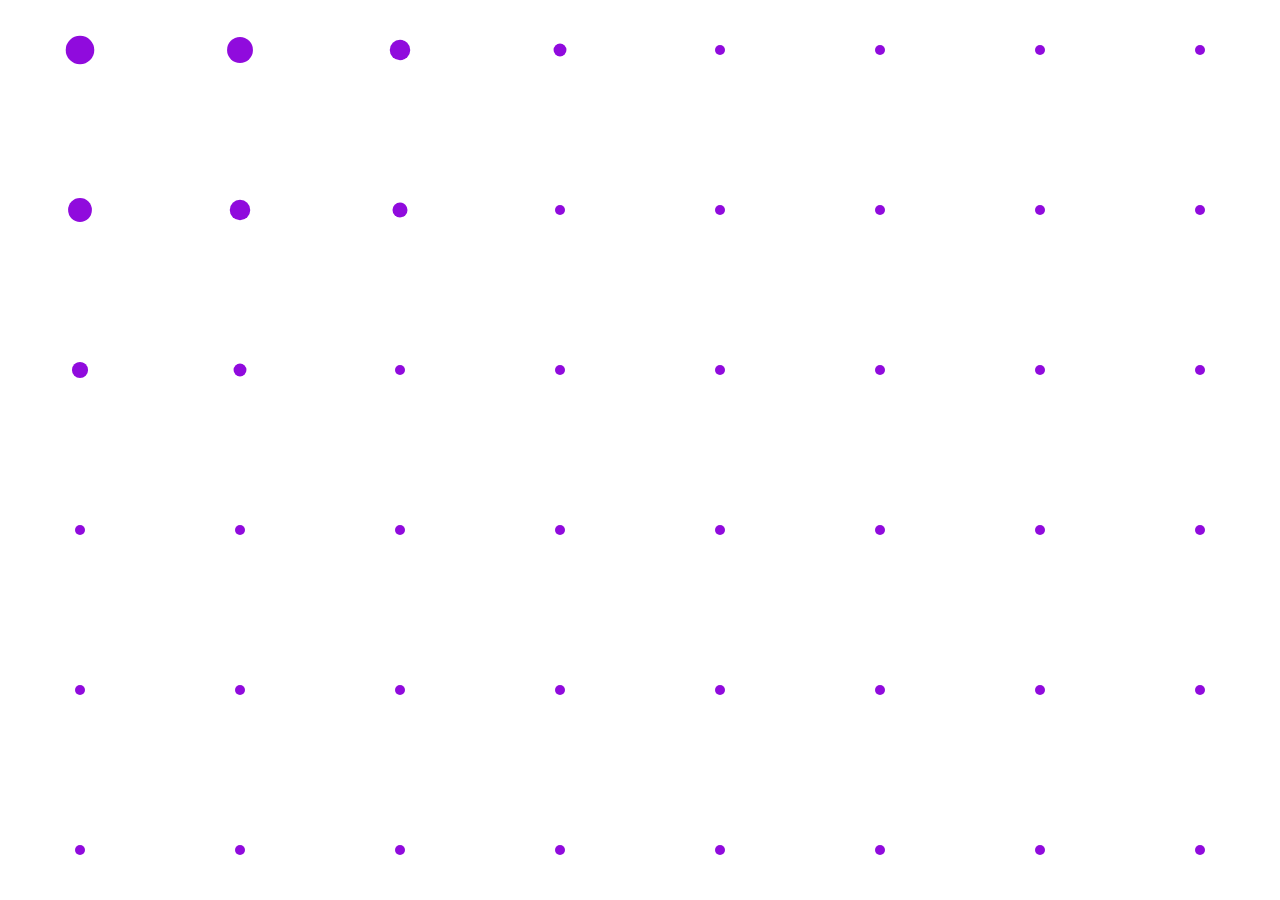
<file: index.html>
<!DOCTYPE html>
<html>
<head>
  <title>NIGALTIYA</title>
  <meta name="viewport" content="width=device-width,intial-scale=1.0,shrink-to-fir=no">
 <meta charset="utf-8">
 <meta name="theme-color" content="#0000f1cc">
  <link rel="stylesheet" type="text/css" href="css/main.css">
  <link href="bootstrap/css/bootstrap.css" rel="stylesheet">
  </style>
</head>
<body>

<div class="stagger-visualizer"></div>
 <img class="item" src="vector/ic_logo.svg">
 <script type="text/javascript" src="lib/anime.min.js"></script>
<script type="text/javascript" src="js/main.js"></script>
  <script src="bootstrap/js/bootstrap.bundle.js"></script>
</script>
</body>
</html>
</file>
<file: css/main.css>
:root {
      font-size: 20px;
    }

    body {
      display: flex;
      flex-wrap: wrap;
      justify-content: space-around;
      align-items: center;
      background-color: #FFF;
    }

    .stagger-visualizer {
      display: flex;
      flex-wrap: wrap;
      justify-content: center;
      align-items: center;
      padding-top: 10px;
      width:400px;
      height:200px;
      background-color: white;
      transform: scale(5,5);
      z-index:3;
    }

    .stagger-visualizer div {
      /*position: absolute;*/
      width: .1rem;
      height: .1rem;
      margin: 15px;
      z-index: 2;
      border: 1px solid #900bddf6;
      border-radius: .1rem;
      background-color: #900bddf6;
    }
    .item{
      height:200px;
      width:200px;
      padding: 10px;
      z-index: 1;
      position: fixed;
      background :white;
     margin-top:20%;
      
    }
    .item.out{
 animation-name:anim;
      animation-timing-function:ease-in;
      animation-fill-mode: forwards;
      animation-duration:1s;
 }
    @keyframes anim{
    0%{
   box-shadow:0px 0px 0px 0px white;
    z-index:1;
    filter: blur(30px);
    }
    100%{
    box-shadow:20px 10px 30px -5px gray;
    border-radius:30px;
    filter: blur(0px);
  z-index:4;
}
</file>
